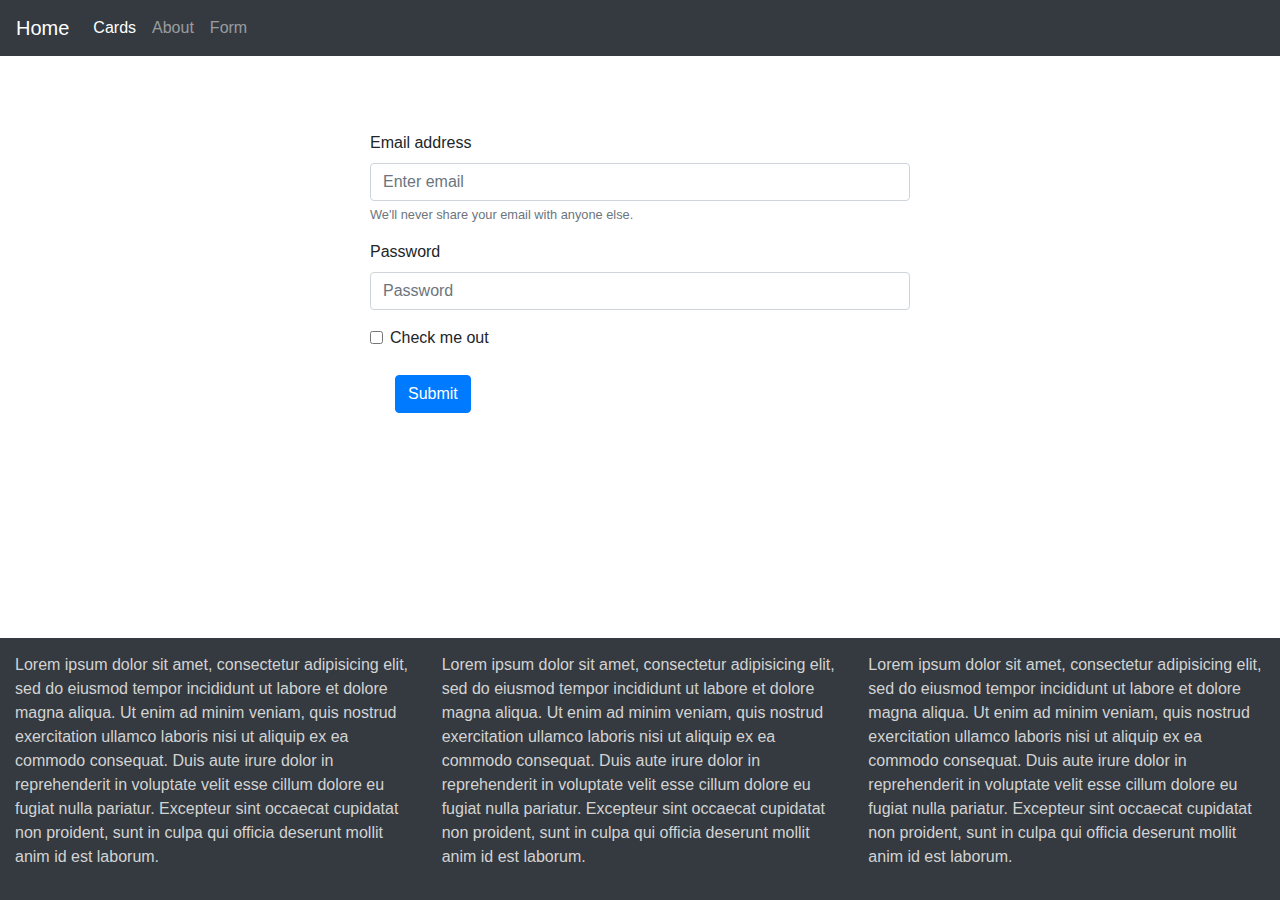
<file: html/form.html>
<!DOCTYPE html>
<html lang="en" dir="ltr">
  <head>
    <meta charset="utf-8">
    <title>Bootstrap Sample - Form</title>

     <!--Bootstrap CDN. Main CSS will overwrite previously linked CSS files.-->
    <link rel="stylesheet" href="https://maxcdn.bootstrapcdn.com/bootstrap/4.0.0/css/bootstrap.min.css" integrity="sha384-Gn5384xqQ1aoWXA+058RXPxPg6fy4IWvTNh0E263XmFcJlSAwiGgFAW/dAiS6JXm" crossorigin="anonymous">

    <link rel="stylesheet" href="../static/css/main.css">
  </head>

  <body>
    <div class="row">
    <div class="col-md-12">
      <header>
        <nav class="navbar navbar-expand-lg navbar-dark bg-dark">
            <a class="navbar-brand" href="../index.html">Home</a>
            <button class="navbar-toggler" type="button" data-toggle="collapse" data-target="#navbarNav" aria-controls="navbarNav" aria-expanded="false" aria-label="Toggle navigation">
            <span class="navbar-toggler-icon"></span>
            </button>
            <div class="collapse navbar-collapse" id="navbarNav">
              <ul class="navbar-nav">
                <li class="nav-item active">
                <a class="nav-link" href="../index.html">Cards <span class="sr-only">(current)</span></a>
                </li>
                <li class="nav-item">
                <a class="nav-link" href="about.html">About</a>
                </li>
                <li class="nav-item">
                <a class="nav-link" href="form.html">Form</a>
                </li>
              </ul>
            </div>
          </nav>
        </header>
      </div><!--Ending div for "col-md-12"-->
    </div><!--Ending div for "row"-->

    <div class="container">
      <div class="row">
        <div class="col-md-6 offset-md-3">
          <form>
            <div class="form-group">
              <label for="exampleInputEmail1">Email address</label>
              <input type="email" class="form-control" id="exampleInputEmail1" aria-describedby="emailHelp" placeholder="Enter email">
              <small id="emailHelp" class="form-text text-muted">We'll never share your email with anyone else.</small>
            </div>
            <div class="form-group">
              <label for="exampleInputPassword1">Password</label>
              <input type="password" class="form-control" id="exampleInputPassword1" placeholder="Password">
            </div>
            <div class="form-check">
              <input type="checkbox" class="form-check-input" id="exampleCheck1">
              <label class="form-check-label" for="exampleCheck1">Check me out</label>
            </div>
            <button type="submit" class="btn btn-primary">Submit</button>
          </form>
        </div><!--Ending div for "column"-->
      </div><!--Ending div for form "row"-->

    </div><!--Ending div for "container"-->

  <!--Starting footer-->
  <footer class="attach_bot">
    <div class="row">
    <div class="col-md">
        <p>Lorem ipsum dolor sit amet, consectetur adipisicing elit, sed do eiusmod tempor incididunt ut labore et dolore magna aliqua. Ut enim ad minim veniam, quis nostrud exercitation ullamco laboris nisi ut aliquip ex ea commodo consequat. Duis aute irure dolor in reprehenderit in voluptate velit esse cillum dolore eu fugiat nulla pariatur. Excepteur sint occaecat cupidatat non proident, sunt in culpa qui officia deserunt mollit anim id est laborum.</p>
    </div><!--Ending div for column-->
    <div class="col-md">
        <p>Lorem ipsum dolor sit amet, consectetur adipisicing elit, sed do eiusmod tempor incididunt ut labore et dolore magna aliqua. Ut enim ad minim veniam, quis nostrud exercitation ullamco laboris nisi ut aliquip ex ea commodo consequat. Duis aute irure dolor in reprehenderit in voluptate velit esse cillum dolore eu fugiat nulla pariatur. Excepteur sint occaecat cupidatat non proident, sunt in culpa qui officia deserunt mollit anim id est laborum.</p>
    </div><!--Ending div for column-->
    <div class="col-md">
        <p>Lorem ipsum dolor sit amet, consectetur adipisicing elit, sed do eiusmod tempor incididunt ut labore et dolore magna aliqua. Ut enim ad minim veniam, quis nostrud exercitation ullamco laboris nisi ut aliquip ex ea commodo consequat. Duis aute irure dolor in reprehenderit in voluptate velit esse cillum dolore eu fugiat nulla pariatur. Excepteur sint occaecat cupidatat non proident, sunt in culpa qui officia deserunt mollit anim id est laborum.</p>
    </div><!--Ending div for column-->
  </div><!--Ending div for "row"-->
</footer>

<!--CDN for jQuery-->
    <script src="https://code.jquery.com/jquery-3.2.1.slim.min.js" integrity="sha384-KJ3o2DKtIkvYIK3UENzmM7KCkRr/rE9/Qpg6aAZGJwFDMVNA/GpGFF93hXpG5KkN" crossorigin="anonymous"></script>
  <!--CDN for AJAX (JavaScript)-->
  <script src="https://cdnjs.cloudflare.com/ajax/libs/popper.js/1.12.9/umd/popper.min.js" integrity="sha384-ApNbgh9B+Y1QKtv3Rn7W3mgPxhU9K/ScQsAP7hUibX39j7fakFPskvXusvfa0b4Q" crossorigin="anonymous"></script>
<!--CDN for Bootstrap's Javascript files-->  <script src="https://maxcdn.bootstrapcdn.com/bootstrap/4.0.0/js/bootstrap.min.js" integrity="sha384-JZR6Spejh4U02d8jOt6vLEHfe/JQGiRRSQQxSfFWpi1MquVdAyjUar5+76PVCmYl" crossorigin="anonymous"></script>
<!--This is where you'll put your own Javascript files.-->
  </body>
</html>
</file>
<file: static/css/main.css>
body {
  overflow-x: hidden;
}

.card {
  margin: 50px 25px;
  padding: 25px;
  box-shadow: 8px 8px 5px rgba(0, 0, 0, 0.2)
  /* x-offset, y-offset, blur, color */
}

.card-img-top {
  margin-bottom: 15px;
}

.card-subtitle {
  padding-bottom: 8px;
  font-style: italic;
}

.btn {
  margin: 25px;
}

.center {
  display: block;
  margin: 25px auto;
}

.image_text {
  margin: 10px;
  padding-top: 50px;
}

footer {
  margin-top: 75px;
  padding: 15px;
  background-color: #343a40!important;
  color: lightgrey;
}

.title {
  margin-top: 75px;
}

.padding {
  margin: 25px;
  padding: 15px;
}

form {
  margin-top: 75px;
  margin-bottom: 75px;
}

.attach_bot {
  position: absolute;
  bottom: 0px;
  left: 0px;
}
</file>
